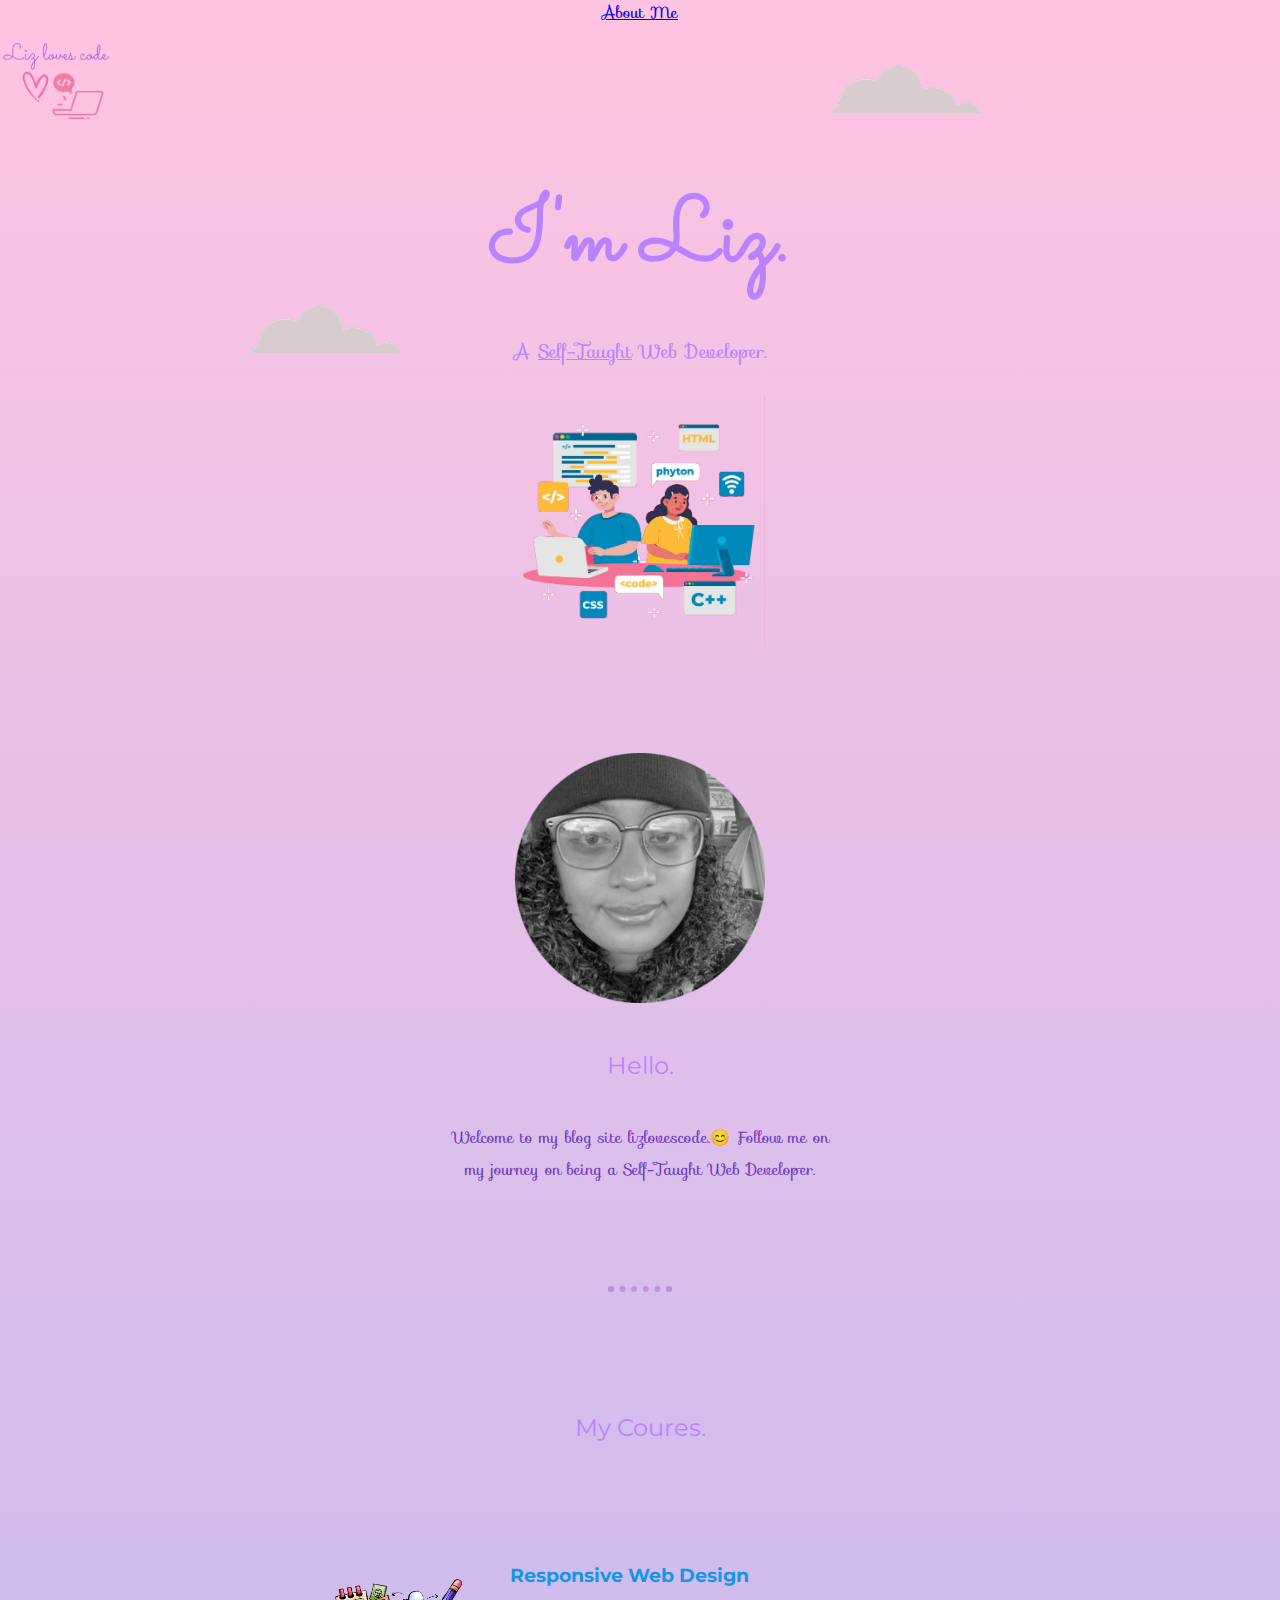
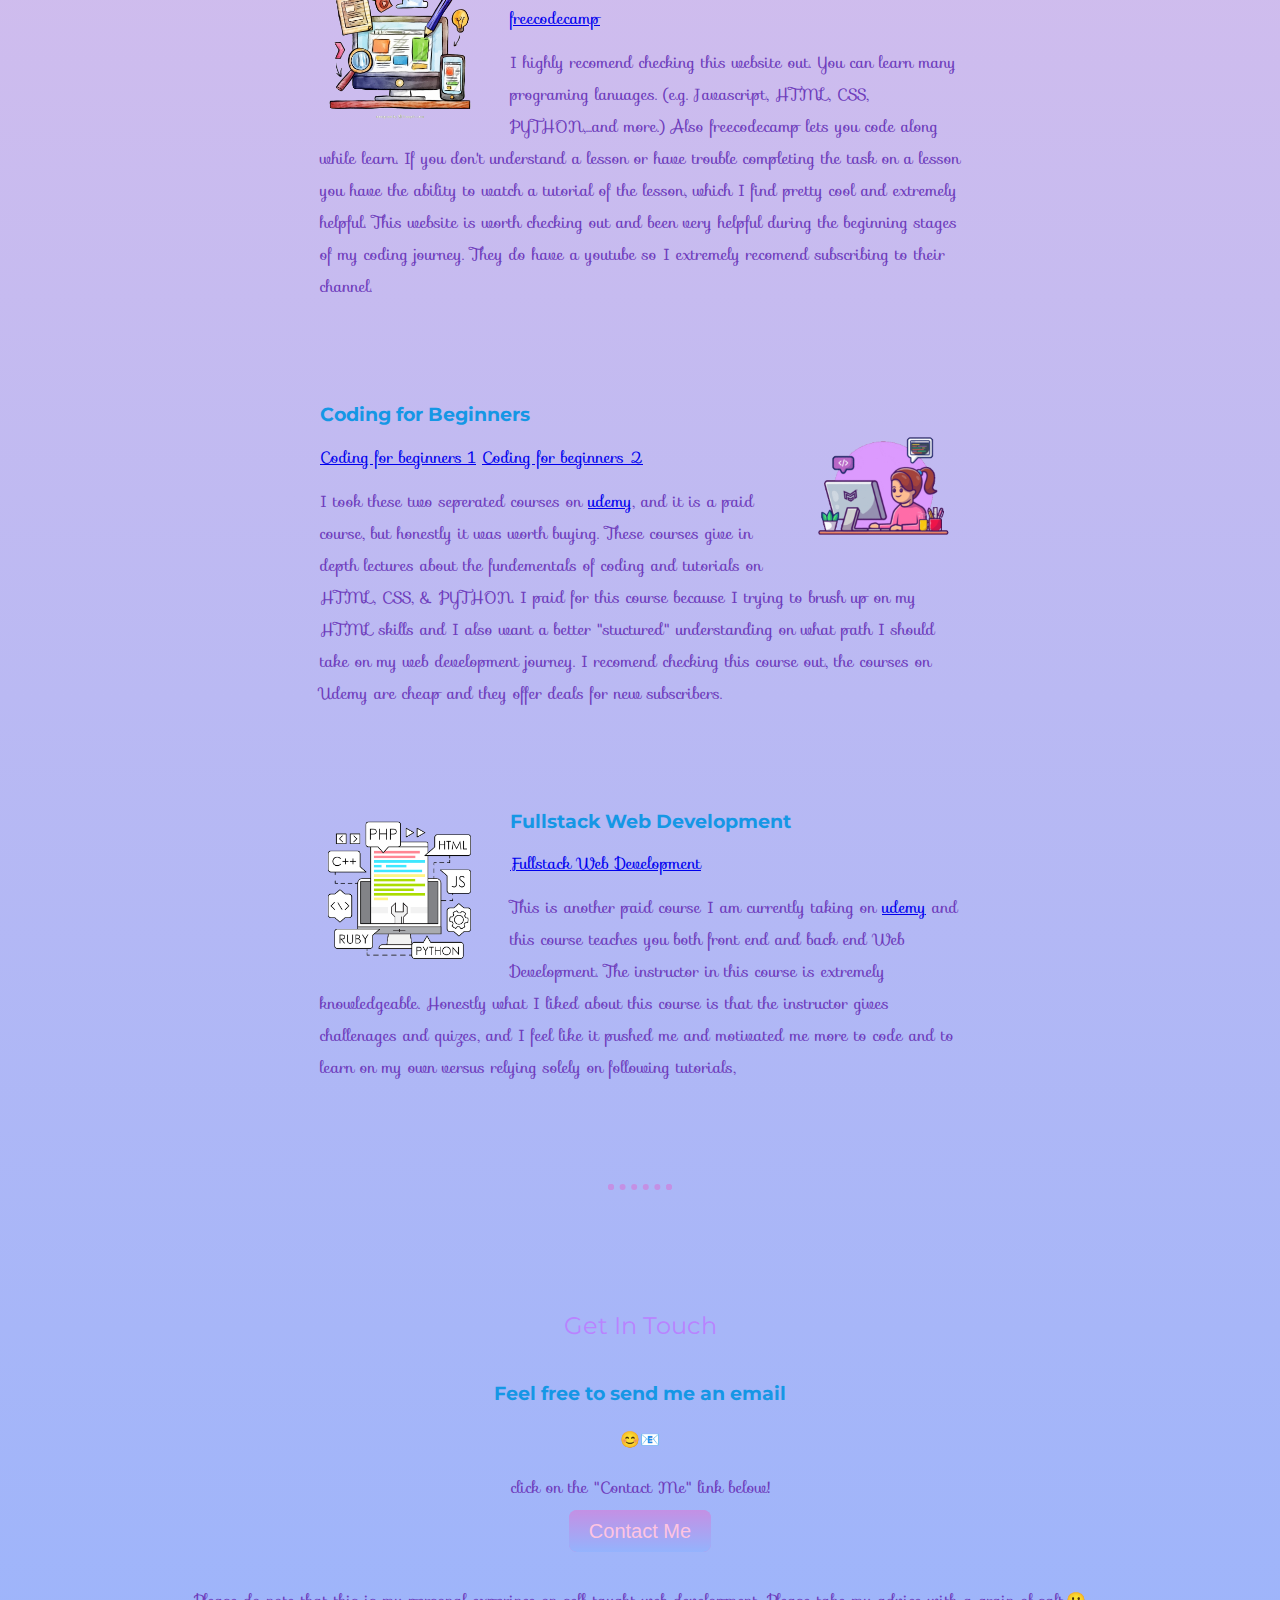
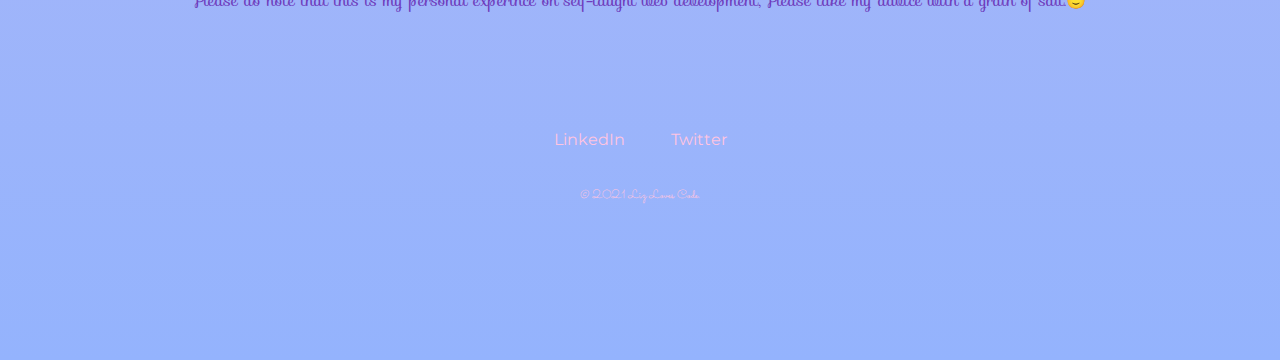
<file: index.html>
<!DOCTYPE html>
<html lang="en" dir="ltr">

<head>
  <meta charset="utf-8">
  <title>Liz Loves Code</title>
  <link rel="stylesheet" href="css/styles.css">
  <link rel="icon" href="favicon.ico">
  <link href="https://fonts.googleapis.com/css2?family=Montserrat&family=Sacramento&family=Sofia&display=swap" rel="stylesheet">
</head>

<body>
  <div class="topnav">
<a class="active" href="about-me.html">About Me</a>
  <div class="top-container">
    <img class="lizlovescode" src="images/lizlovescodelogo.png" alt="lizlovescode">
    <img class="top-cloud" src="images/cloud.png" alt="clouds-img">
    <h1>I'm Liz.</h1>
    <h2 class="web-developer">A <span class="self-taught">Self-Taught</span> Web Developer.</h2>
    <img class="bottom-cloud" src="images/cloud.png" alt="clouds-img">
    <img class="love-coding" src="images/lovecode.png" alt="love-coding-img">
   </div>
<div class="middle-container">
    <div class="profile">
      <img class="me" src="images/me.png" alt="me">
      <h2>Hello.</h2>
      <p class="intro">Welcome to my blog site lizlovescode.😊 Follow me on my journey on being a Self-Taught Web Developer.</p>
    </div>
    <hr>
    <div class="skills">
      <h2>My Coures.</h2>
      <div class="skill-row">
        <img class="web-design" src="images/web-design.png" alt="web-design">
        <h3>Responsive Web Design</h3>
        <a href="https://www.freecodecamp.org/learn">freecodecamp</a>
        <p>I highly recomend checking this website out. You can learn many programing lanuages. (e.g. Javascript, HTML, CSS, PYTHON,...and more.) Also freecodecamp lets you code along while learn. If you don't understand a lesson or have trouble completing the task on a lesson you have the ability to watch a tutorial of the lesson, which I find pretty cool and extremely helpful. This website is worth checking out and been very helpful during the beginning stages of my coding journey. They do have a youtube so I extremely recomend subscribing to their channel.</p>
      </div>
      <div class="skill-row">
        <img class="giphy" src="images/giphy.gif" alt="giphy">
        <h3>Coding for Beginners</h3>
        <a href="https://www.udemy.com/certificate/UC-085d36a0-1bdf-4d86-ae6a-b557f12dd969/?utm_source=sendgrid.com&utm_medium=email&utm_campaign=email">Coding for beginners 1</a>
        <a href="https://www.udemy.com/certificate/UC-86cd626f-fbff-4c2c-ae5f-f83d760f9b86/?utm_source=sendgrid.com&utm_medium=email&utm_campaign=email">Coding for beginners 2</a>
        <p> I took these two seperated courses on <a href="https://www.udemy.com/">udemy</a>, and it is a paid course, but honestly it was worth buying. These courses give in depth lectures about the fundementals of coding and tutorials on HTML, CSS, & PYTHON. I paid for this course because I trying to brush up on my HTML skills and I also want a better "stuctured" understanding on what path I should take on my web development journey. I recomend checking this course out, the courses on Udemy are cheap and they offer deals for new subscribers.</p>
      </div>
    <div class="skill-row">
      <img class="coding" src="images/coding.png" alt="coding">
      <h3>Fullstack Web Development</h3>
      <a href="https://www.udemy.com/course/the-complete-web-development-bootcamp/learn/lecture/12638830#questions">Fullstack Web Development</a> <p>This is another paid course I am currently taking on <a href="https://www.udemy.com/".>udemy</a> and this course teaches you both front end and back end Web Development. The instructor in this course is extremely knowledgeable. Honestly what I liked about this course is that the instructor gives challenages and quizes, and I feel like it pushed me and motivated me more to code and to learn on my own versus relying solely on following tutorials,</p>
    </div>
  </div>
  <hr>
  <div class="contact-me">
    <h2>Get In Touch</h2>
    <h3>Feel free to send me an email</h3><p>😊📧</p>
    <p>click on the "Contact Me" link below!</p>
    <a class="btn" href="mailto:lizlovescode@gmail.com">Contact Me</a>
    <p class="note">Please do note that this is my personal experince on self-taught web development, Please take my advice with a grain of salt.🙂</p>
  </div>



  <div class="bottom-container">
    <a class="footer-link" href="https://www.linkedin.com/">LinkedIn</a>
    <a class="footer-link" href="https://twitter.com/">Twitter</a>
    <p class="copyright">© 2021 Liz Loves Code.</p>
  </div>
</body>
</html>
</file>
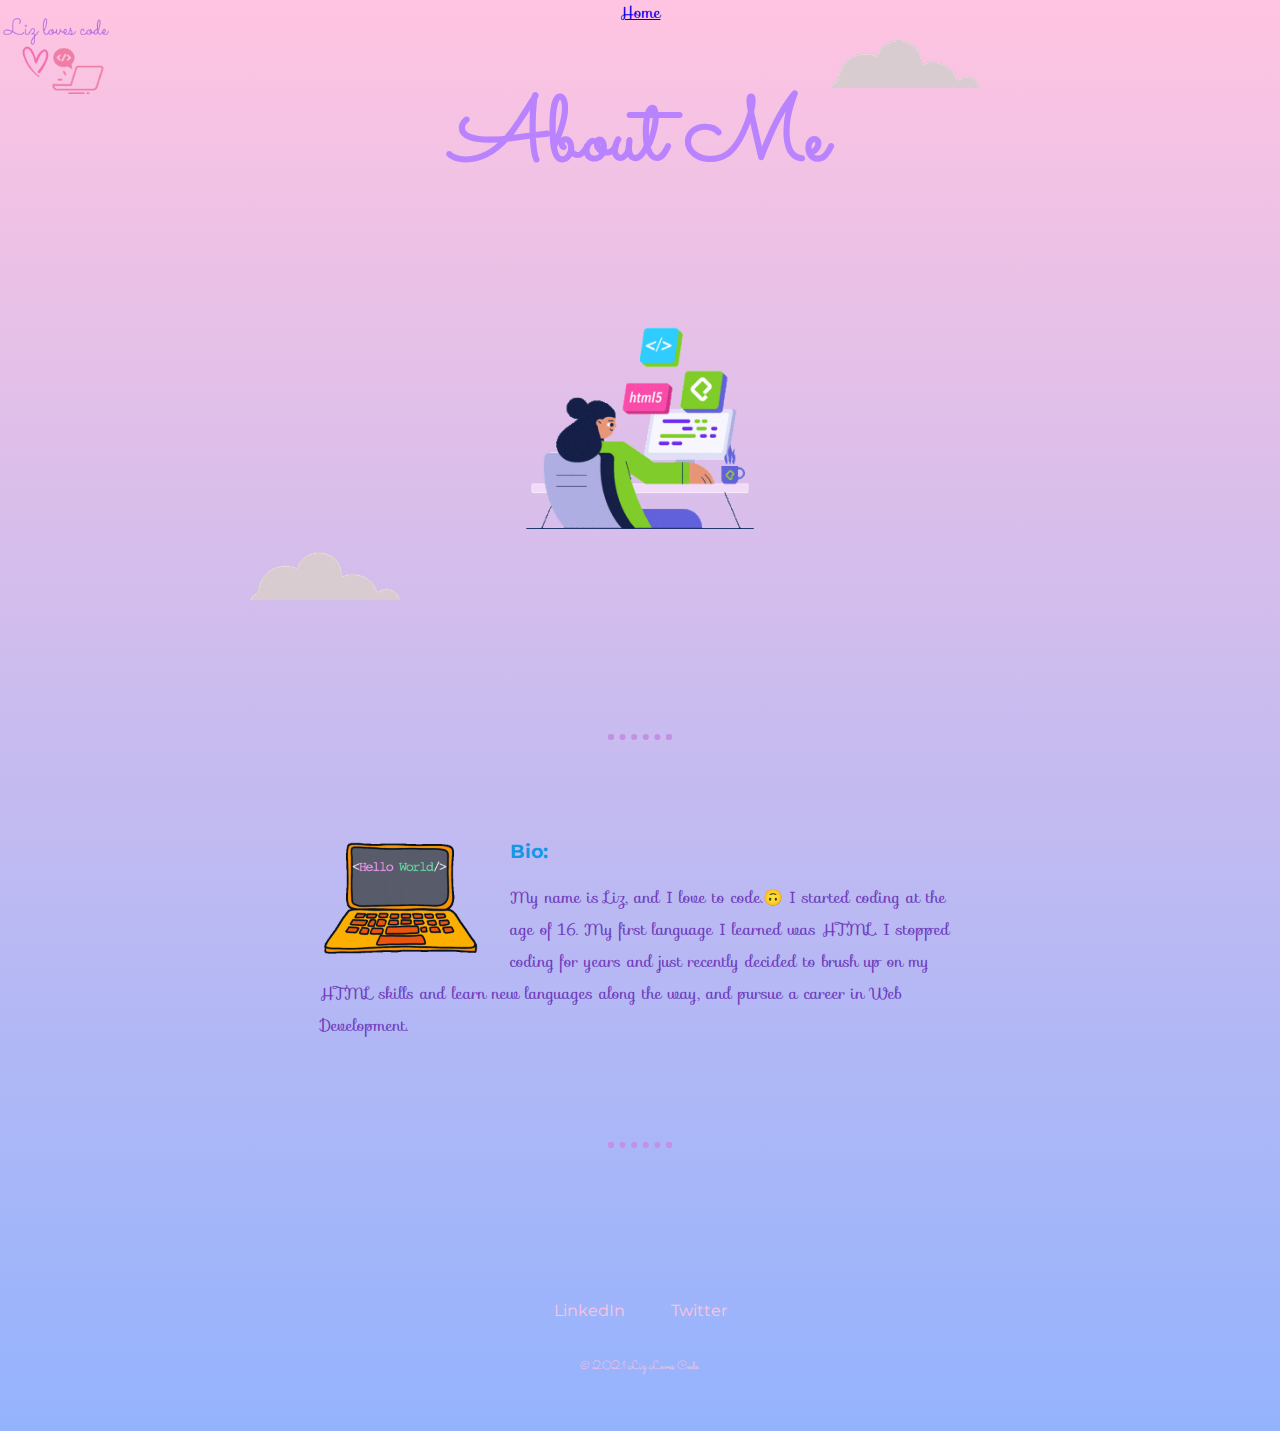
<file: about-me.html>
<!DOCTYPE html>
<html lang="en" dir="ltr">
  <head>
    <meta charset="utf-8">
    <title>About Me</title>
    <link rel="stylesheet" href="css/styles.css">
    <link rel="icon" href="favicon.ico">
    <link href="https://fonts.googleapis.com/css2?family=Montserrat&family=Sacramento&family=Sofia&display=swap" rel="stylesheet">
  </head>

  <body class="page2">
    <div class="topnav">
  <a class="active" href="index.html">Home</a>
</div>
<div class="about-me">
    <img class="top-cloud" src="images/cloud.png" alt="clouds-img">
    <img class="lizlovescode" src="images/lizlovescodelogo.png" alt="lizlovescode">
    <h1 class="about-me2">About Me</h1>
    <img class="programing" src="images/programing.gif" alt="programing">
    <hr>
    <div class="hello">
    <img class="hello-world" src="images/hello-world.gif" alt="hello-world">
    <h3 class="bio">Bio:</h3>
    <p class="about">My name is Liz, and I love to code.🙃 I started coding at the age of 16. My first language I learned was HTML. I stopped coding for years and just recently decided to brush up on my HTML skills and learn new languages along the way, and pursue a career in Web Development.</p>
    <img class="bottom-cloud" src="images/cloud.png" alt="clouds-img">
  </div>
  <hr>

  <div class="bottom-container">
    <a class="footer-link" href="https://www.linkedin.com/">LinkedIn</a>
    <a class="footer-link" href="https://twitter.com/">Twitter</a>
    <p class="copyright">© 2021 Liz Loves Code.</p>
  </div>
  </body>
</html>
</file>
<file: css/styles.css>
/* index */
body {
  background: linear-gradient(to top, #94B3FD, #FFC4E1);
  font-family: 'Sofia', cursive;
  margin: 0;
  text-align: center;
}

.footer-link {
  color: #FFC4E1;
  font-family: 'Montserrat', sans-serif;
  margin: 10px 20px;
  text-decoration: none;
}

a:hover {
  color: #B983FF;
}

p {
  color: #6E3CBC;
  line-height: 2;
}

.intro {
  width: 30%;
  margin: auto;
}

hr {
  border: dotted #C490E4 6px;
  border-bottom: none;
  width: 4%;
  margin: 100px auto;
}

h1 {
  color: #B983FF;
  font-family: 'Sacramento', cursive;
  font-size: 5.625rem;
  margin: 50px auto 0 auto;
}

h2 {
  color: #B983FF;
  font-family: 'Montserrat', sans-serif;
  font-weight: normal;
  line-height: 3
}

.love-coding {
  width: 250px;
  height: 250px;
}

.web-developer {
  color: #B983FF;
  font-family: 'Sofia', cursive;
  font-size: 1.2rem;
  font-weight: normal;
}

h3 {
  color: #1597E5;
  font-family: 'Montserrat', sans-serif;
}

.me {
  width: 250px;
  height: 250px;
}

.lizlovescode {
  width: 7rem;
  height: 7rem;
  position: absolute;
  left: 0;
  top: 0;
  object-fit: contain;
}

.web-design {
  width: 25%;
  height: 25%;
  float: left;
  margin-right: 30px;
}

.giphy {
  width: 25%;
  height: 25%;
  float: right;
  margin-left: 30px;
  word-wrap: 30px;
}

.coding {
  width: 25%;
  height: 25%;
  float: left;
  margin-right: 30px;
}

.skill-row {
  width: 50%;
  margin: 100px auto 100px auto;
  text-align: left;
}

.note {
  margin: 40px auto 60px;
}

.top-container {
  position: relative;
  padding-top: 100px;
}

.middle-container {
  margin: 100px 0;
}

.bottom-container {
  padding: 50px 0 20px;
}

.self-taught {
  text-decoration: underline;
}

.copyright {
  color: #FFC4E1;
  font-family: 'Sacramento', cursive;
  font-size: 0.75rem;
  padding: 20px 0;
}

.top-cloud {
  position: absolute;
  right: 300px;
  top: 40px;
}

.bottom-cloud {
  position: absolute;
  left: 250px;
  bottom: 300px;
}

.btn {
  background: #C490E4;
  background-image: -webkit-linear-gradient(top, #C490E4, #94B3FD);
  background-image: -moz-linear-gradient(top, #C490E4, #94B3FD);
  background-image: -ms-linear-gradient(top, #C490E4, #94B3FD);
  background-image: -o-linear-gradient(top, #C490E4, #94B3FD);
  background-image: linear-gradient(to bottom, #C490E4, #94B3FD);
  -webkit-border-radius: 8;
  -moz-border-radius: 8;
  border-radius: 8px;
  font-family: Arial;
  color: #FFC4E1;
  font-size: 20px;
  padding: 10px 20px 10px 20px;
  text-decoration: none;
}

.btn:hover {
  background: #1597E5;
  background-image: -webkit-linear-gradient(top, #1597E5, #B983FF);
  background-image: -moz-linear-gradient(top, #1597E5, #B983FF);
  background-image: -ms-linear-gradient(top, #1597E5, #B983FF);
  background-image: -o-linear-gradient(top, #1597E5, #B983FF);
  background-image: linear-gradient(to bottom, #1597E5, #B983FF);
  text-decoration: none;
}

/* About Me */
.about-me2 {
  font-family: 'Sacramento', cursive;
  font-size: 5.625rem;
  margin: 50px auto 0 auto;
}

.bio {
  color: #1597E5;
}

.about {
  font-family: 'Sofia', cursive;
  line-height: 2;
}

.hello-world {
  width: 25%;
  height: 25%;
  float: left;
  margin-right: 30px;
}

.hello {
  width: 50%;
  margin: 100px auto 100px auto;
  text-align: left;
}

.programing {
  width: 26.25rem;
  height: 26.25rem;
}
</file>
